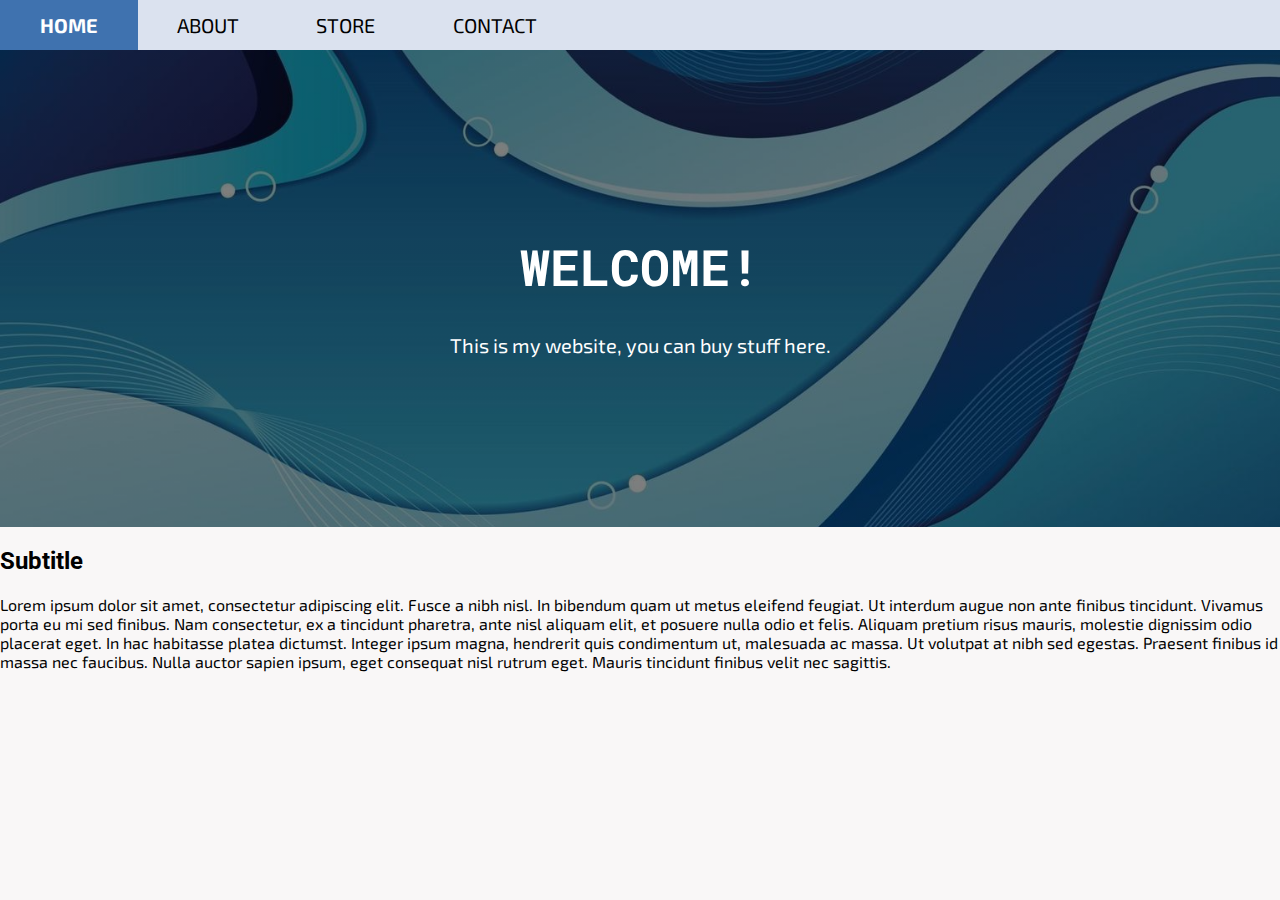
<file: RonFriendSite/index.html>
<!DOCTYPE HTML>

<!-- Change to "nl" if you change the texts to something in dutch-->
<HTML lang="en">

<HEAD>
    <!-- Adjust the size to fit any screen -->
    <meta name="viewport" content="width=device-width, initial-scale=1.0">

    <!-- Import the external stylesheet -->
    <link rel="stylesheet" type="text/css" href="style.css">

    <!-- Import fonts -->
    <link href='https://fonts.googleapis.com/css?family=Exo 2' rel='stylesheet'>
    <link href='https://fonts.googleapis.com/css?family=Roboto' rel='stylesheet'>
    <link href='https://fonts.googleapis.com/css?family=Roboto Mono' rel='stylesheet'>

    <title> My Page </title>
</HEAD>

<BODY>
    <!-- Creating menu -->
    <ul>
        <li><a class="current" href="index.html"> HOME </a></li>
        <li><a href="about.html"> ABOUT </a></li>
        <li><a href="store.html"> STORE </a></li>
        <li><a href="contact.html"> CONTACT </a></li>
    </ul>

    <div class="banner-large">
        <div class="banner-text">
          <h1>WELCOME!</h1>
          <p style="font-size:20px"> This is my website, you can buy stuff here. </p>
        </div>
    </div>

    <h2> Subtitle </h2>
    <p>Lorem ipsum dolor sit amet, consectetur adipiscing elit. Fusce a nibh nisl. In bibendum quam ut metus eleifend
        feugiat. Ut interdum augue non ante finibus tincidunt. Vivamus porta eu mi sed finibus. Nam consectetur, ex a
        tincidunt pharetra, ante nisl aliquam elit, et posuere nulla odio et felis. Aliquam pretium risus mauris,
        molestie dignissim odio placerat eget. In hac habitasse platea dictumst. Integer ipsum magna, hendrerit quis
        condimentum ut, malesuada ac massa. Ut volutpat at nibh sed egestas. Praesent finibus id massa nec faucibus.
        Nulla auctor sapien ipsum, eget consequat nisl rutrum eget. Mauris tincidunt finibus velit nec sagittis.
    </p>
</BODY>

<FOOTER>
</FOOTER>

</HTML>
</file>
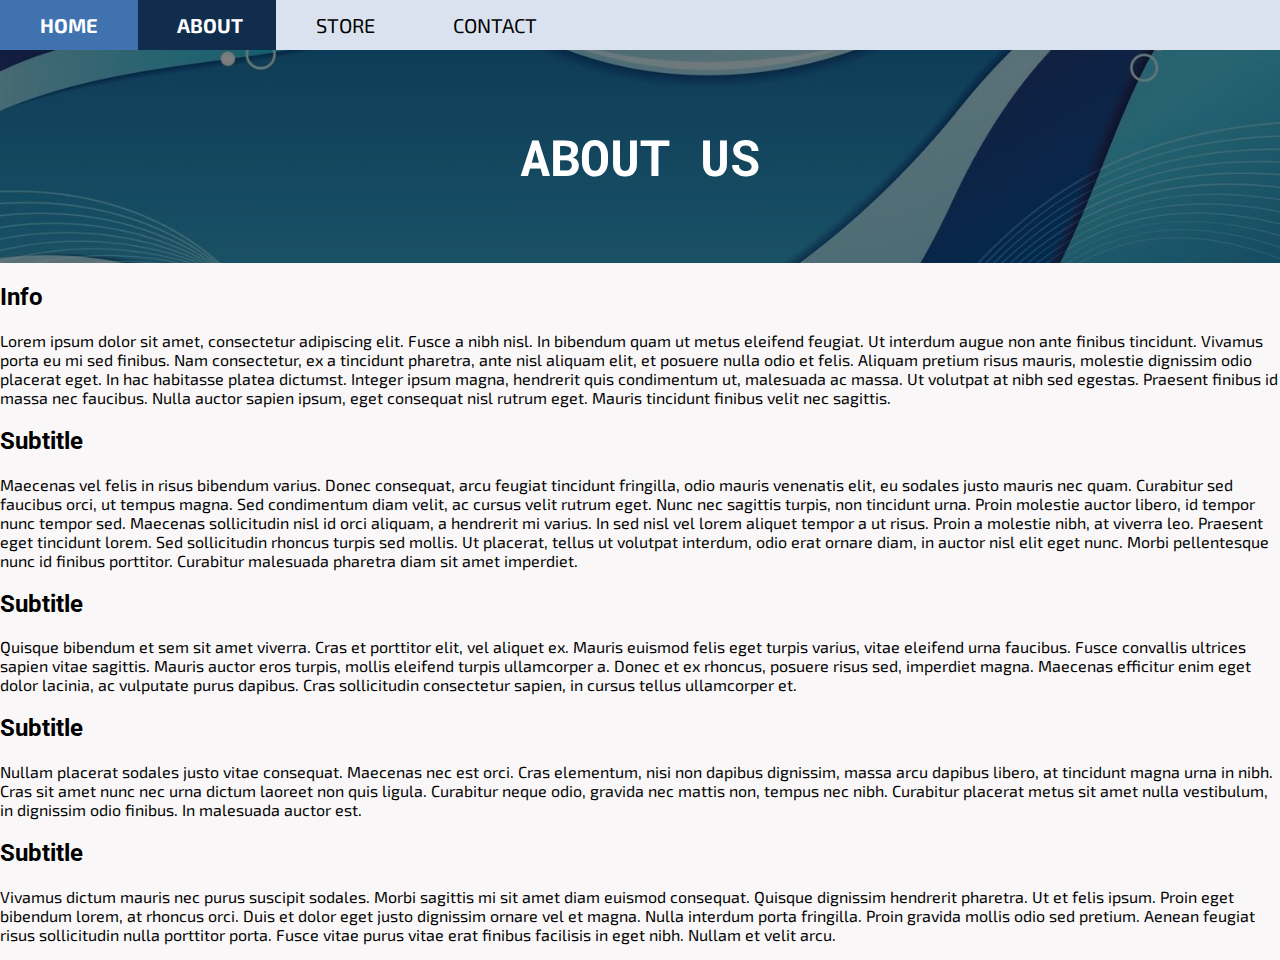
<file: RonFriendSite/about.html>
<!DOCTYPE HTML>

<!-- Change to "nl" if you change the texts to something in dutch-->
<HTML lang="en">

<HEAD>
    <!-- Adjust the size to fit any screen -->
    <meta name="viewport" content="width=device-width, initial-scale=1.0">

    <!-- Import the external stylesheet -->
    <link rel="stylesheet" type="text/css" href="style.css">

    <!-- Import fonts -->
    <link href='https://fonts.googleapis.com/css?family=Exo 2' rel='stylesheet'>
    <link href='https://fonts.googleapis.com/css?family=Roboto' rel='stylesheet'>
    <link href='https://fonts.googleapis.com/css?family=Roboto Mono' rel='stylesheet'>

    <title> My Page </title>
</HEAD>

<BODY>
    <!-- Creating menu -->
    <ul>
        <li><a href="index.html"> HOME </a></li>
        <li><a class="current" href="about.html"> ABOUT </a></li>
        <li><a href="store.html"> STORE </a></li>
        <li><a href="contact.html"> CONTACT </a></li>
    </ul>

    <div class="banner-small">
        <div class="banner-text">
            <h1>ABOUT US</h1>
        </div>
    </div>

    <h2> Info </h2>
    <p>
        Lorem ipsum dolor sit amet, consectetur adipiscing elit. Fusce a nibh nisl. In bibendum quam ut metus eleifend
        feugiat. Ut interdum augue non ante finibus tincidunt. Vivamus porta eu mi sed finibus. Nam consectetur, ex a
        tincidunt pharetra, ante nisl aliquam elit, et posuere nulla odio et felis. Aliquam pretium risus mauris,
        molestie dignissim odio placerat eget. In hac habitasse platea dictumst. Integer ipsum magna, hendrerit quis
        condimentum ut, malesuada ac massa. Ut volutpat at nibh sed egestas. Praesent finibus id massa nec faucibus.
        Nulla auctor sapien ipsum, eget consequat nisl rutrum eget. Mauris tincidunt finibus velit nec sagittis.
    </p>

    <h2> Subtitle </h2>
    <p>
        Maecenas vel felis in risus bibendum varius. Donec consequat, arcu feugiat tincidunt fringilla, odio mauris
        venenatis elit, eu sodales justo mauris nec quam. Curabitur sed faucibus orci, ut tempus magna. Sed condimentum
        diam velit, ac cursus velit rutrum eget. Nunc nec sagittis turpis, non tincidunt urna. Proin molestie auctor
        libero, id tempor nunc tempor sed. Maecenas sollicitudin nisl id orci aliquam, a hendrerit mi varius. In sed
        nisl vel lorem aliquet tempor a ut risus. Proin a molestie nibh, at viverra leo. Praesent eget tincidunt lorem.
        Sed sollicitudin rhoncus turpis sed mollis. Ut placerat, tellus ut volutpat interdum, odio erat ornare diam, in
        auctor nisl elit eget nunc. Morbi pellentesque nunc id finibus porttitor. Curabitur malesuada pharetra diam sit
        amet imperdiet.
    </p>

    <h2> Subtitle </h2>
    <p>
        Quisque bibendum et sem sit amet viverra. Cras et porttitor elit, vel aliquet ex. Mauris euismod felis eget
        turpis varius, vitae eleifend urna faucibus. Fusce convallis ultrices sapien vitae sagittis. Mauris auctor eros
        turpis, mollis eleifend turpis ullamcorper a. Donec et ex rhoncus, posuere risus sed, imperdiet magna. Maecenas
        efficitur enim eget dolor lacinia, ac vulputate purus dapibus. Cras sollicitudin consectetur sapien, in cursus
        tellus ullamcorper et.
    </p>

    <h2> Subtitle </h2>
    <p>
        Nullam placerat sodales justo vitae consequat. Maecenas nec est orci. Cras elementum, nisi non dapibus
        dignissim, massa arcu dapibus libero, at tincidunt magna urna in nibh. Cras sit amet nunc nec urna dictum
        laoreet non quis ligula. Curabitur neque odio, gravida nec mattis non, tempus nec nibh. Curabitur placerat metus
        sit amet nulla vestibulum, in dignissim odio finibus. In malesuada auctor est.
    </p>

    <h2> Subtitle </h2>
    <p>
        Vivamus dictum mauris nec purus suscipit sodales. Morbi sagittis mi sit amet diam euismod consequat. Quisque
        dignissim hendrerit pharetra. Ut et felis ipsum. Proin eget bibendum lorem, at rhoncus orci. Duis et dolor eget
        justo dignissim ornare vel et magna. Nulla interdum porta fringilla. Proin gravida mollis odio sed pretium.
        Aenean feugiat risus sollicitudin nulla porttitor porta. Fusce vitae purus vitae erat finibus facilisis in eget
        nibh. Nullam et velit arcu.
    </p>
</BODY>

</HTML>
</file>
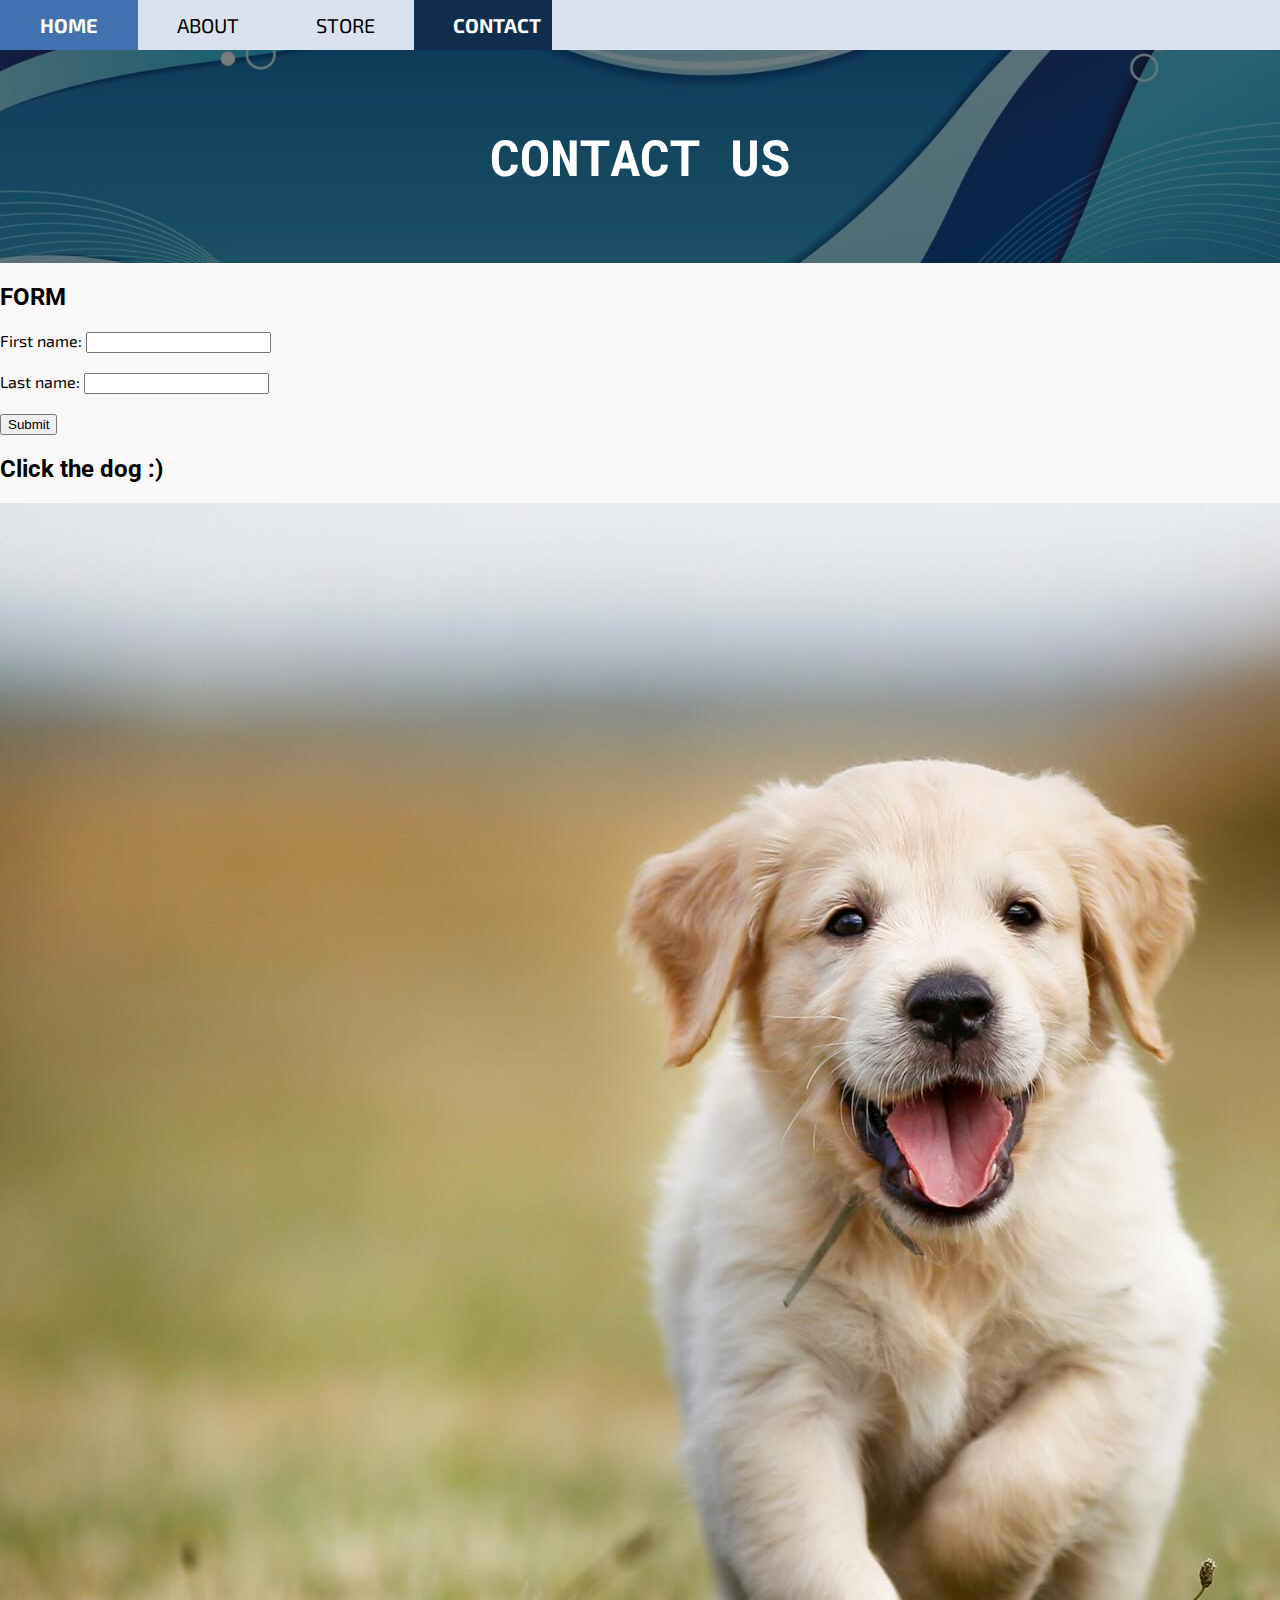
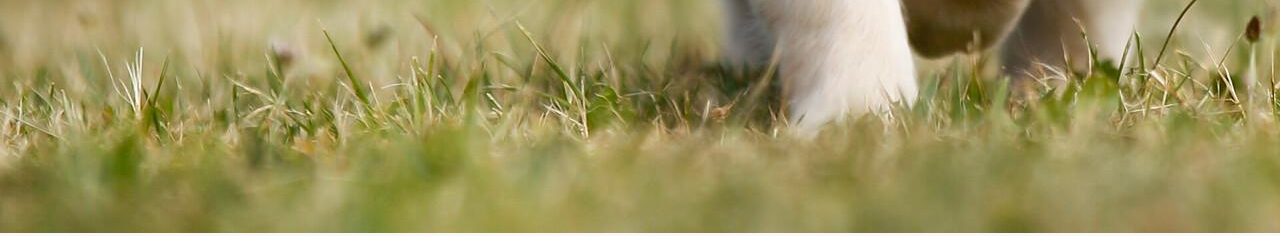
<file: RonFriendSite/contact.html>
<!DOCTYPE HTML>

<!-- Change to "nl" if you change the texts to something in dutch-->
<HTML lang = "en">
    <HEAD>
        <!-- Adjust the size to fit any screen -->
        <meta name="viewport" content="width=device-width, initial-scale=1.0">

        <!-- Import the external stylesheet -->
        <link rel="stylesheet" type="text/css" href="style.css">

        <!-- Import fonts -->
        <link href='https://fonts.googleapis.com/css?family=Exo 2' rel='stylesheet'>
        <link href='https://fonts.googleapis.com/css?family=Roboto' rel='stylesheet'>
        <link href='https://fonts.googleapis.com/css?family=Roboto Mono' rel='stylesheet'>

        <title> My Page </title>
    </HEAD>

    <BODY>
        <!-- Creating menu -->
        <ul>
            <li><a href="index.html"> HOME </a></li>
            <li><a href="about.html"> ABOUT </a></li>
            <li><a href="store.html"> STORE </a></li>
            <li><a class="current" href="contact.html"> CONTACT </a></li>
        </ul>
        
        <div class="banner-small">
            <div class="banner-text">
              <h1>CONTACT US</h1>
            </div>
        </div>

        <h2> FORM </h2>
        <form method="post" action="index.html">
            <label for="fname">First name:</label>
            <input type="text" id="fname" name="fname"><br><br>
            <label for="lname">Last name:</label>
            <input type="text" id="lname" name="lname"><br><br>
            <input type="submit" value="Submit">
        </form>

        <h2> Click the dog :)</h2>
        <input type="image" src="source/Click.jpg" />
    </BODY>

</HTML>
</file>
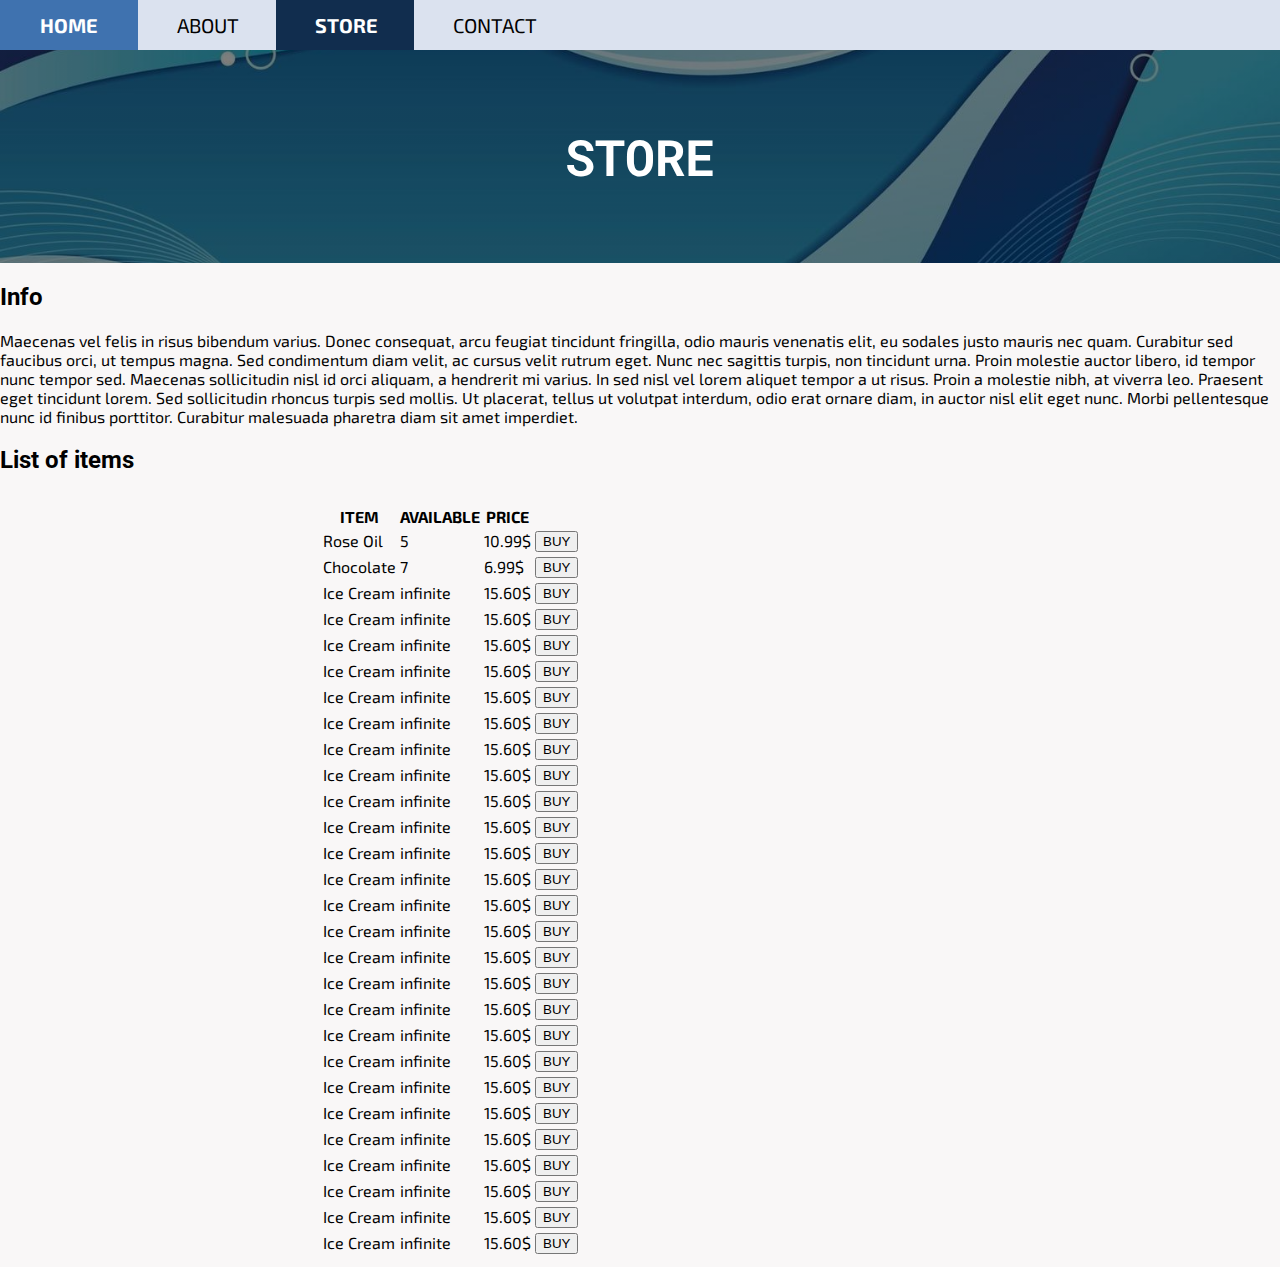
<file: RonFriendSite/store.html>
<!DOCTYPE HTML>

<!-- Change to "nl" if you change the texts to something in dutch-->
<HTML lang="en">

<HEAD>
    <!-- Adjust the size to fit any screen -->
    <meta name="viewport" content="width=device-width, initial-scale=1.0">

    <!-- Import the external stylesheet -->
    <link rel="stylesheet" type="text/css" href="style.css">

    <!-- Import fonts -->
    <link href='https://fonts.googleapis.com/css?family=Exo 2' rel='stylesheet'>
    <link href='https://fonts.googleapis.com/css?family=Roboto' rel='stylesheet'>
    <link href='https://fonts.googleapis.com/css?family=Roboto Mono' rel='stylesheet'>

    <title> My Page </title>
</HEAD>

<BODY>
    <!-- Creating menu -->
    <ul>
        <li><a href="index.html"> HOME </a></li>
        <li><a href="about.html"> ABOUT </a></li>
        <li><a class="current" href="store.html"> STORE </a></li>
        <li><a href="contact.html"> CONTACT </a></li>
    </ul>

    <div class="banner-small">
        <div class="banner-text">
            <h1>STORE</h1>
        </div>
    </div>

    <h2> Info </h2>
    <p>
        Maecenas vel felis in risus bibendum varius. Donec consequat, arcu feugiat tincidunt fringilla, odio mauris
        venenatis elit, eu sodales justo mauris nec quam. Curabitur sed faucibus orci, ut tempus magna. Sed condimentum
        diam velit, ac cursus velit rutrum eget. Nunc nec sagittis turpis, non tincidunt urna. Proin molestie auctor
        libero, id tempor nunc tempor sed. Maecenas sollicitudin nisl id orci aliquam, a hendrerit mi varius. In sed
        nisl vel lorem aliquet tempor a ut risus. Proin a molestie nibh, at viverra leo. Praesent eget tincidunt lorem.
        Sed sollicitudin rhoncus turpis sed mollis. Ut placerat, tellus ut volutpat interdum, odio erat ornare diam, in
        auctor nisl elit eget nunc. Morbi pellentesque nunc id finibus porttitor. Curabitur malesuada pharetra diam sit
        amet imperdiet.
    </p>

    <h2> List of items </h2>
    <div class="shop" style="overflow-y:auto;">
        <table>
            <tr>
                <th> ITEM </th>
                <th> AVAILABLE </th>
                <th> PRICE </th>
            </tr>
            <tr>
                <td>Rose Oil</td>
                <td> 5 </td>
                <td>10.99$</td>
                <td> <button> BUY </button></td>
            </tr>
            <tr>
                <td>Chocolate</td>
                <td> 7 </td>
                <td>6.99$</td>
                <td> <button> BUY </button></td>
            </tr>
            <tr>
                <td>Ice Cream</td>
                <td> infinite </td>
                <td>15.60$</td>
                <td> <button> BUY </button></td>
            </tr>

            <tr>
                <td>Ice Cream</td>
                <td> infinite </td>
                <td>15.60$</td>
                <td> <button> BUY </button></td>
            </tr>
            <tr>
                <td>Ice Cream</td>
                <td> infinite </td>
                <td>15.60$</td>
                <td> <button> BUY </button></td>
            </tr>
            <tr>
                <td>Ice Cream</td>
                <td> infinite </td>
                <td>15.60$</td>
                <td> <button> BUY </button></td>
            </tr>
            <tr>
                <td>Ice Cream</td>
                <td> infinite </td>
                <td>15.60$</td>
                <td> <button> BUY </button></td>
            </tr>
            <tr>
                <td>Ice Cream</td>
                <td> infinite </td>
                <td>15.60$</td>
                <td> <button> BUY </button></td>
            </tr>
            <tr>
                <td>Ice Cream</td>
                <td> infinite </td>
                <td>15.60$</td>
                <td> <button> BUY </button></td>
            </tr>
            <tr>
                <td>Ice Cream</td>
                <td> infinite </td>
                <td>15.60$</td>
                <td> <button> BUY </button></td>
            </tr>
            <tr>
                <td>Ice Cream</td>
                <td> infinite </td>
                <td>15.60$</td>
                <td> <button> BUY </button></td>
            </tr>
            <tr>
                <td>Ice Cream</td>
                <td> infinite </td>
                <td>15.60$</td>
                <td> <button> BUY </button></td>
            </tr>
            <tr>
                <td>Ice Cream</td>
                <td> infinite </td>
                <td>15.60$</td>
                <td> <button> BUY </button></td>
            </tr>
            <tr>
                <td>Ice Cream</td>
                <td> infinite </td>
                <td>15.60$</td>
                <td> <button> BUY </button></td>
            </tr>
            <tr>
                <td>Ice Cream</td>
                <td> infinite </td>
                <td>15.60$</td>
                <td> <button> BUY </button></td>
            </tr>
            <tr>
                <td>Ice Cream</td>
                <td> infinite </td>
                <td>15.60$</td>
                <td> <button> BUY </button></td>
            </tr>
            <tr>
                <td>Ice Cream</td>
                <td> infinite </td>
                <td>15.60$</td>
                <td> <button> BUY </button></td>
            </tr>
            <tr>
                <td>Ice Cream</td>
                <td> infinite </td>
                <td>15.60$</td>
                <td> <button> BUY </button></td>
            </tr>
            <tr>
                <td>Ice Cream</td>
                <td> infinite </td>
                <td>15.60$</td>
                <td> <button> BUY </button></td>
            </tr>
            <tr>
                <td>Ice Cream</td>
                <td> infinite </td>
                <td>15.60$</td>
                <td> <button> BUY </button></td>
            </tr>
            <tr>
                <td>Ice Cream</td>
                <td> infinite </td>
                <td>15.60$</td>
                <td> <button> BUY </button></td>
            </tr>
            <tr>
                <td>Ice Cream</td>
                <td> infinite </td>
                <td>15.60$</td>
                <td> <button> BUY </button></td>
            </tr>
            <tr>
                <td>Ice Cream</td>
                <td> infinite </td>
                <td>15.60$</td>
                <td> <button> BUY </button></td>
            </tr>
            <tr>
                <td>Ice Cream</td>
                <td> infinite </td>
                <td>15.60$</td>
                <td> <button> BUY </button></td>
            </tr>
            <tr>
                <td>Ice Cream</td>
                <td> infinite </td>
                <td>15.60$</td>
                <td> <button> BUY </button></td>
            </tr>
            <tr>
                <td>Ice Cream</td>
                <td> infinite </td>
                <td>15.60$</td>
                <td> <button> BUY </button></td>
            </tr>
            <tr>
                <td>Ice Cream</td>
                <td> infinite </td>
                <td>15.60$</td>
                <td> <button> BUY </button></td>
            </tr>
            <tr>
                <td>Ice Cream</td>
                <td> infinite </td>
                <td>15.60$</td>
                <td> <button> BUY </button></td>
            </tr>
        </table>
    </div>
</BODY>

</HTML>
</file>
<file: RonFriendSite/style.css>
/* MAIN */

body
{
    margin: 0;
    font-family: "Exo 2";
    background-color: #F9F7F7;
}

h1
{
    text-align: center;
    font-size: 50px;
    font-family: "Roboto Mono";
    font-weight: bold;
    color: white;
}

h2, h3, h4, h5, h6
{
    font-family: "Roboto";
}

.banner-large
{
    background-image: linear-gradient(rgba(0, 0, 0, 0.5), rgba(0, 0, 0, 0.5)), url("source/banner_image.jpg");
    height: 50%;
    background-position: center;
    background-repeat: no-repeat;
    background-size: cover;
    padding: 150px 300px;
}

.banner-small
{
    background-image: linear-gradient(rgba(0, 0, 0, 0.5), rgba(0, 0, 0, 0.5)), url("source/banner_image.jpg");
    height: 50%;
    background-position: center;
    background-repeat: no-repeat;
    background-size: cover;
    position: relative;
    padding: 40px 80px;
}

.banner-text
{
    text-align: center;
    color: white;
}


/* NAVIGATION */

ul
{
    list-style-type: none;
    background-color: #DBE2EF;
    overflow: hidden;
    margin: 0px;
    padding: 0px;
}

li
{
    display: block;
    float: left;
}
li a
{
    text-align: center;
    display: block;
    color: #000;
    padding: 13px 39px;
    margin: 0 auto;
    text-decoration: none;
    font-size: 20px;
    width: 60px;
}

li a:hover
{
    background-color: #3F72AF;
    color: white;
    font-weight: bold;
}

.current
{
    background-color: #112D4E;
    color: white;
    font-weight: bold;
}

/* SHOP */

.shop
{
    margin: auto;
    width: 50%;
    padding: 10px;
}
</file>
